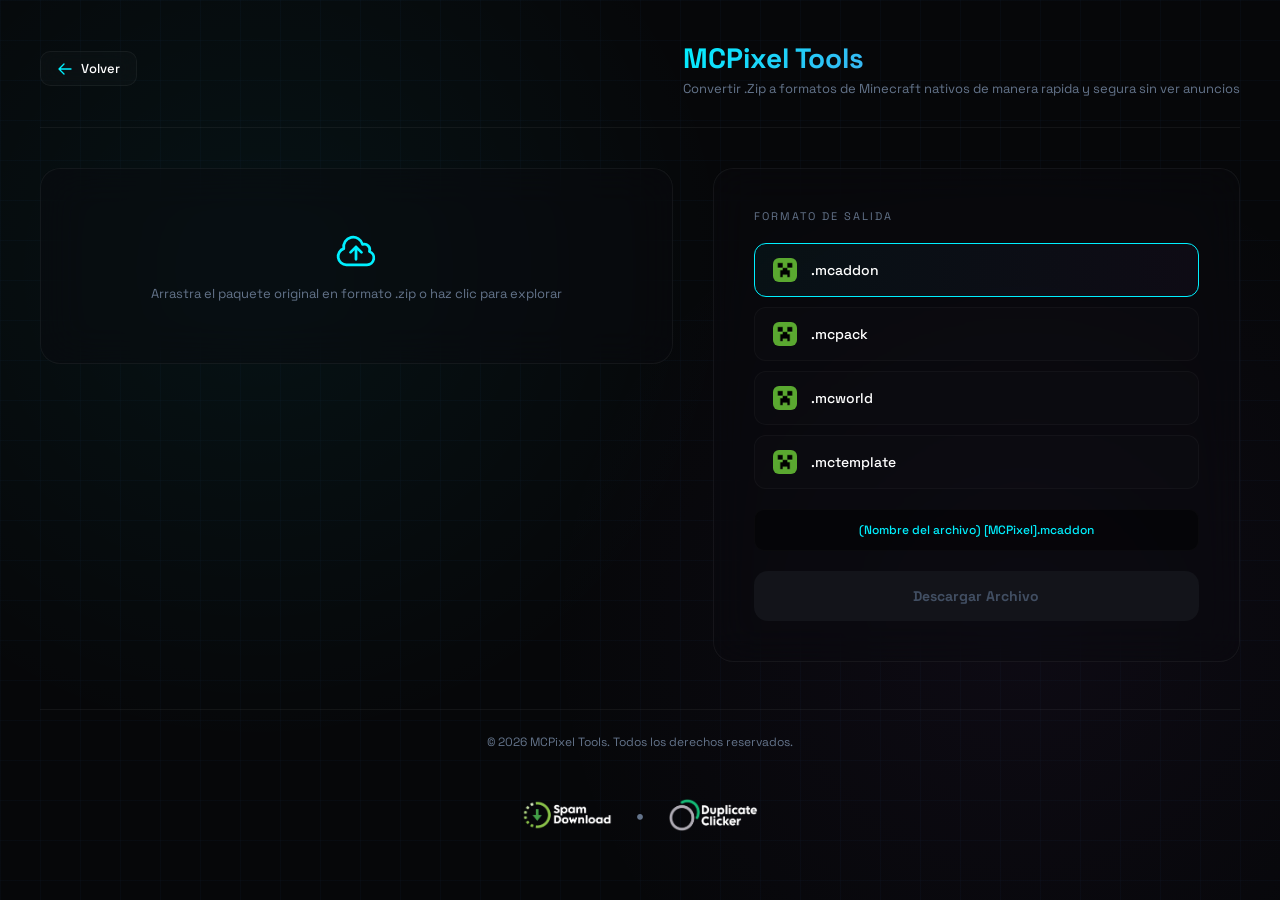
<file: tools/conversor.html>
<!DOCTYPE html>
<html lang="es">
<head>
    <meta charset="UTF-8">
    <meta name="viewport" content="width=device-width, initial-scale=1.0">
    <title>MCPixel - Tools</title>

    <meta property="og:title" content="MCPixel - Tools">
    <meta property="og:description" content="Conversor avanzado para Minecraft Bedrock. Transforma tus archivos .zip a formatos nativos como .mcaddon, .mcpack, .mcworld y .mctemplate de forma rápida.">
    <meta property="og:image" content="../img/ft/f2.jpg">
    <meta property="og:type" content="website">
    <meta name="twitter:card" content="summary_large_image">
    <meta name="twitter:title" content="MCPixel - Tools">
    <meta name="twitter:description" content="Conversor avanzado para Minecraft Bedrock. Transforma tus archivos .zip a formatos nativos como .mcaddon, .mcpack, .mcworld y .mctemplate de forma rápida.">
    <meta name="twitter:image" content="../img/ft/f2.jpg">
    <meta name="theme-color" content="#00f0ff">

    <link rel="preconnect" href="https://fonts.googleapis.com">
    <link class="mcpixel-logo-ref" rel="icon" type="image/jpg" href="../img/logo.jpg">
    <link rel="preconnect" href="https://fonts.gstatic.com" crossorigin>
    <link href="https://fonts.googleapis.com/css2?family=Space+Grotesk:wght@400;500;700&display=swap" rel="stylesheet">
    <style>
        :root {
            --bg-main: #060709;
            --grid-color: rgba(59, 130, 246, 0.03);
            --neon-blue: #00f0ff;
            --neon-purple: #9d4edd;
            --text-primary: #ffffff;
            --text-secondary: #64748b;
            --surface-blur: rgba(10, 11, 15, 0.4);
            --border-glow: rgba(0, 240, 255, 0.1);
        }

        * {
            box-sizing: border-box;
            margin: 0;
            padding: 0;
            font-family: 'Space Grotesk', sans-serif;
        }

        body {
            background-color: var(--bg-main);
            background-image: 
                linear-gradient(to right, var(--grid-color) 1px, transparent 1px),
                linear-gradient(to bottom, var(--grid-color) 1px, transparent 1px),
                radial-gradient(circle at 20% 30%, rgba(0, 240, 255, 0.05) 0%, transparent 40%),
                radial-gradient(circle at 80% 70%, rgba(157, 78, 221, 0.05) 0%, transparent 40%);
            background-size: 40px 40px, 40px 40px, 100% 100%, 100% 100%;
            color: var(--text-primary);
            min-height: 100vh;
            display: grid;
            grid-template-rows: auto 1fr auto;
            padding: 24px;
            overflow-x: hidden;
        }

        header {
            max-width: 1200px;
            width: 100%;
            margin: 0 auto;
            text-align: center;
            padding-bottom: 20px;
            border-bottom: 1px solid rgba(255, 255, 255, 0.05);
            position: relative;
            display: flex;
            flex-direction: column;
            align-items: center;
            gap: 16px;
        }

        .back-btn {
            display: inline-flex;
            align-items: center;
            gap: 8px;
            background: rgba(255, 255, 255, 0.02);
            border: 1px solid rgba(255, 255, 255, 0.05);
            border-radius: 10px;
            padding: 8px 16px;
            color: var(--text-primary);
            font-size: 13px;
            font-weight: 500;
            text-decoration: none;
            transition: all 0.2s ease;
            backdrop-filter: blur(10px);
            -webkit-backdrop-filter: blur(10px);
        }

        .back-btn:hover {
            border-color: var(--neon-blue);
            background: rgba(0, 240, 255, 0.03);
            box-shadow: 0 0 15px rgba(0, 240, 255, 0.05);
        }

        .back-btn svg {
            width: 16px;
            height: 16px;
            stroke: var(--neon-blue);
        }

        header h1 {
            font-size: 26px;
            font-weight: 700;
            background: linear-gradient(135deg, var(--neon-blue), var(--neon-purple));
            -webkit-background-clip: text;
            -webkit-text-fill-color: transparent;
            margin-bottom: 4px;
        }

        header p {
            color: var(--text-secondary);
            font-size: 12px;
        }

        main {
            max-width: 1200px;
            width: 100%;
            margin: 30px auto;
            display: grid;
            grid-template-columns: 1fr;
            gap: 24px;
            align-items: start;
        }

        .left-panel, .right-panel {
            width: 100%;
            display: flex;
            flex-direction: column;
            gap: 20px;
        }

        .drop-zone-container {
            position: relative;
            background: var(--surface-blur);
            backdrop-filter: blur(20px);
            -webkit-backdrop-filter: blur(20px);
            border: 1px solid rgba(255, 255, 255, 0.05);
            border-radius: 20px;
            padding: 40px 20px;
            display: flex;
            flex-direction: column;
            justify-content: center;
            align-items: center;
            cursor: pointer;
            transition: all 0.3s ease;
        }

        .drop-zone-container:hover {
            border-color: var(--neon-blue);
            box-shadow: 0 0 30px var(--border-glow);
        }

        .drop-zone-container svg {
            width: 44px;
            height: 44px;
            stroke: var(--neon-blue);
            margin-bottom: 12px;
        }

        .drop-zone-container span {
            font-size: 13px;
            color: var(--text-secondary);
            text-align: center;
            line-height: 1.4;
        }

        #file-input {
            display: none;
        }

        .status-box {
            display: none;
            background: rgba(255, 255, 255, 0.02);
            border: 1px solid rgba(255, 255, 255, 0.05);
            border-radius: 14px;
            padding: 14px 20px;
            align-items: center;
            gap: 12px;
        }

        .status-box svg {
            width: 22px;
            height: 22px;
            stroke: var(--neon-blue);
            flex-shrink: 0;
        }

        .status-box .file-title {
            font-size: 13px;
            font-weight: 500;
            white-space: nowrap;
            overflow: hidden;
            text-overflow: ellipsis;
        }

        .right-panel {
            background: var(--surface-blur);
            backdrop-filter: blur(20px);
            -webkit-backdrop-filter: blur(20px);
            border: 1px solid rgba(255, 255, 255, 0.05);
            border-radius: 20px;
            padding: 24px;
        }

        .section-title {
            font-size: 11px;
            text-transform: uppercase;
            letter-spacing: 2px;
            color: var(--text-secondary);
        }

        .options-list {
            display: flex;
            flex-direction: column;
            gap: 10px;
        }

        .option-wrapper {
            position: relative;
        }

        .option-wrapper input {
            position: absolute;
            opacity: 0;
            width: 0;
            height: 0;
        }

        .option-content {
            display: flex;
            align-items: center;
            padding: 14px 18px;
            background: rgba(255, 255, 255, 0.01);
            border: 1px solid rgba(255, 255, 255, 0.03);
            border-radius: 12px;
            cursor: pointer;
            transition: all 0.2s ease;
        }

        .option-content:hover {
            background: rgba(255, 255, 255, 0.02);
        }

        .option-wrapper input:checked + .option-content {
            background: linear-gradient(90deg, rgba(0, 240, 255, 0.04), rgba(157, 78, 221, 0.04));
            border-color: var(--neon-blue);
        }

        .format-img {
            width: 24px;
            height: 24px;
            object-fit: cover;
            border-radius: 6px;
            margin-right: 14px;
        }

        .format-text {
            font-size: 14px;
            font-weight: 500;
        }

        .trigger-btn {
            width: 100%;
            background: linear-gradient(90deg, var(--neon-blue), var(--neon-purple));
            color: #000000;
            border: none;
            border-radius: 14px;
            padding: 16px;
            font-size: 14px;
            font-weight: 700;
            cursor: pointer;
            transition: all 0.2s ease;
        }

        .trigger-btn:hover:not(:disabled) {
            filter: brightness(1.1);
            box-shadow: 0 0 25px rgba(0, 240, 255, 0.15);
        }

        .trigger-btn:disabled {
            background: #13141a;
            color: #414e62;
            cursor: not-allowed;
        }

        .view-preview-box {
            text-align: center;
            padding: 12px;
            background: rgba(0, 0, 0, 0.4);
            border-radius: 10px;
            border: 1px solid rgba(255, 255, 255, 0.02);
        }

        .view-preview-box .output-string {
            font-size: 12px;
            font-weight: 500;
            color: var(--neon-blue);
            word-break: break-all;
        }

        footer {
            max-width: 1200px;
            width: 100%;
            margin: 0 auto;
            display: flex;
            flex-direction: column;
            align-items: center;
            gap: 20px;
            font-size: 12px;
            color: var(--text-secondary);
            padding-top: 24px;
            border-top: 1px solid rgba(255, 255, 255, 0.05);
        }

        .footer-branding {
            display: flex;
            align-items: center;
            justify-content: center;
            gap: 24px;
        }

        .footer-img {
            width: 80px;
            height: 80px;
            object-fit: contain;
            transition: transform 0.2s ease;
        }

        .footer-img:hover {
            transform: scale(1.05);
        }

        .footer-divider {
            color: var(--text-secondary);
            font-weight: 700;
            font-size: 20px;
        }

        .download-overlay {
            position: fixed;
            top: 0;
            left: 0;
            width: 100%;
            height: 100%;
            background: rgba(4, 5, 7, 0.97);
            backdrop-filter: blur(20px);
            -webkit-backdrop-filter: blur(20px);
            z-index: 9999;
            display: none;
            flex-direction: column;
            justify-content: center;
            align-items: center;
            padding: 20px;
        }

        .download-modal {
            max-width: 360px;
            width: 100%;
            text-align: center;
            display: flex;
            flex-direction: column;
            align-items: center;
        }

        .status-img {
            width: 70px;
            height: 70px;
            object-fit: contain;
            margin-bottom: 20px;
        }

        .download-title {
            font-size: 20px;
            font-weight: 700;
            margin-bottom: 14px;
        }

        .dots::after {
            content: '';
            animation: blinkDots 1.5s infinite steps(1);
        }

        @keyframes blinkDots {
            0% { content: ''; }
            33% { content: '.'; }
            66% { content: '..'; }
            100% { content: '...'; }
        }

        .progress-container {
            width: 100%;
            height: 5px;
            background: rgba(255, 255, 255, 0.05);
            border-radius: 8px;
            overflow: hidden;
            margin-bottom: 10px;
            position: relative;
        }

        .progress-bar-fill {
            height: 100%;
            width: 0%;
            background: linear-gradient(90deg, var(--neon-blue), var(--neon-purple));
        }

        .percentage-display {
            font-size: 13px;
            font-weight: 700;
            color: var(--neon-blue);
            margin-bottom: 16px;
        }

        .robot-desc {
            font-size: 12px;
            color: var(--text-secondary);
            line-height: 1.5;
        }

        .captcha-pulse {
            width: 36px;
            height: 36px;
            border-radius: 50%;
            background: rgba(0, 240, 255, 0.15);
            box-shadow: 0 0 0 0 rgba(0, 240, 255, 0.3);
            animation: pulse-ring 1.2s infinite;
            margin-bottom: 12px;
            display: none;
        }

        @keyframes pulse-ring {
            0% {
                transform: scale(0.95);
                box-shadow: 0 0 0 0 rgba(0, 240, 255, 0.6);
            }
            70% {
                transform: scale(1);
                box-shadow: 0 0 0 10px rgba(0, 240, 255, 0);
            }
            100% {
                transform: scale(0.95);
                box-shadow: 0 0 0 0 rgba(0, 240, 255, 0);
            }
        }

        @media (min-width: 768px) {
            body {
                padding: 40px;
            }
            header {
                text-align: left;
                padding-bottom: 30px;
                flex-direction: row;
                justify-content: space-between;
            }
            .header-main-content {
                order: 1;
            }
            .back-btn {
                order: 0;
            }
            header h1 {
                font-size: 28px;
            }
            header p {
                font-size: 13px;
            }
            main {
                grid-template-columns: 1.2fr 1fr;
                gap: 40px;
                margin: 40px auto;
            }
            .drop-zone-container {
                padding: 60px 30px;
            }
            .right-panel {
                padding: 40px;
            }
            .footer-img {
                width: 90px;
                height: 90px;
            }
        }
    </style>
</head>
<body>

    <header>
        <a href="/" class="back-btn">
            <svg xmlns="http://www.w3.org/2000/svg" fill="none" viewBox="0 0 24 24" stroke-width="2" stroke="currentColor">
                <path stroke-linecap="round" stroke-linejoin="round" d="M10.5 19.5L3 12m0 0l7.5-7.5M3 12h18" />
            </svg>
            Volver
        </a>
        <div class="header-main-content">
            <h1>MCPixel Tools</h1>
            <p>Convertir .Zip a formatos de Minecraft nativos de manera rapida y segura sin ver anuncios</p>
        </div>
    </header>

    <main>
        <div class="left-panel">
            <div class="drop-zone-container" id="drop-container">
                <svg xmlns="http://www.w3.org/2000/svg" fill="none" viewBox="0 0 24 24" stroke="currentColor" stroke-width="1.5">
                    <path stroke-linecap="round" stroke-linejoin="round" d="M12 16.5V9.75m0 0l3 3m-3-3l-3 3M6.75 19.5a4.5 4.5 0 01-1.41-8.775 5.25 5.25 0 0110.233-2.33 3 3 0 013.758 3.848A3.752 3.752 0 0118 19.5H6.75z" />
                </svg>
                <span>Arrastra el paquete original en formato .zip o haz clic para explorar</span>
                <input type="file" id="file-input" accept=".zip">
            </div>

            <div class="status-box" id="status-box">
                <svg xmlns="http://www.w3.org/2000/svg" fill="none" viewBox="0 0 24 24" stroke="currentColor" stroke-width="2">
                    <path stroke-linecap="round" stroke-linejoin="round" d="M9 12l2 2 4-4m6 2a9 9 0 11-18 0 9 9 0 0118 0z" />
                </svg>
                <div class="file-title" id="file-title">Ningún archivo cargado</div>
            </div>
        </div>

        <div class="right-panel">
            <div class="section-title">Formato de salida</div>
            
            <div class="options-list">
                <div class="option-wrapper">
                    <input type="radio" name="fmt" id="f1" value=".mcaddon" checked>
                    <label for="f1" class="option-content">
                        <img src="../img/icons/ic6.jpg" alt="Format Icon" class="format-img">
                        <span class="format-text">.mcaddon</span>
                    </label>
                </div>
                <div class="option-wrapper">
                    <input type="radio" name="fmt" id="f2" value=".mcpack">
                    <label for="f2" class="option-content">
                        <img src="../img/icons/ic6.jpg" alt="Format Icon" class="format-img">
                        <span class="format-text">.mcpack</span>
                    </label>
                </div>
                <div class="option-wrapper">
                    <input type="radio" name="fmt" id="f3" value=".mcworld">
                    <label for="f3" class="option-content">
                        <img src="../img/icons/ic6.jpg" alt="Format Icon" class="format-img">
                        <span class="format-text">.mcworld</span>
                    </label>
                </div>
                <div class="option-wrapper">
                    <input type="radio" name="fmt" id="f4" value=".mctemplate">
                    <label for="f4" class="option-content">
                        <img src="../img/icons/ic6.jpg" alt="Format Icon" class="format-img">
                        <span class="format-text">.mctemplate</span>
                    </label>
                </div>
            </div>

            <div class="view-preview-box">
                <div class="output-string" id="output-string">(Nombre del archivo) [MCPixel].(formato)</div>
            </div>

            <button class="trigger-btn" id="trigger-btn" disabled>
                Descargar Archivo
            </button>
        </div>
    </main>

    <footer>
        <span>&copy; 2026 MCPixel Tools. Todos los derechos reservados.</span>
        <div class="footer-branding">
            <img src="../img/icons/ic8.png" alt="Icon 8" class="footer-img">
            <span class="footer-divider">•</span>
            <img src="../img/icons/ic9.png" alt="Icon 9" class="footer-img">
        </div>
    </footer>

    <div class="download-overlay" id="download-overlay">
        <div class="download-modal">
            <div class="captcha-pulse" id="captcha-pulse"></div>
            <img src="../img/icons/ic7.png" alt="Status" class="status-img">
            <div class="download-title">Descargando<span class="dots"></span></div>
            
            <div class="progress-container">
                <div class="progress-bar-fill" id="progress-bar-fill"></div>
            </div>
            <div class="percentage-display" id="percentage-display">0%</div>
            
            <div class="robot-desc">
                Verificando que no seas un Robot, No Cierres la pagina esto terminara pronto.
            </div>
        </div>
    </div>

    <script>
        const dropContainer = document.getElementById('drop-container');
        const fileInput = document.getElementById('file-input');
        const statusBox = document.getElementById('status-box');
        const fileTitle = document.getElementById('file-title');
        const triggerBtn = document.getElementById('trigger-btn');
        const outputString = document.getElementById('output-string');
        const formatInputs = document.querySelectorAll('input[name="fmt"]');
        
        const downloadOverlay = document.getElementById('download-overlay');
        const progressBarFill = document.getElementById('progress-bar-fill');
        const percentageDisplay = document.getElementById('percentage-display');
        const captchaPulse = document.getElementById('captcha-pulse');

        let targetFile = null;
        let interactionTime = 0;

        window.onload = () => {
            interactionTime = Date.now();
        };

        dropContainer.onclick = () => fileInput.click();

        fileInput.onchange = (e) => {
            if (e.target.files.length) handleIncomingFile(e.target.files[0]);
        };

        dropContainer.ondragover = (e) => {
            e.preventDefault();
            dropContainer.style.borderColor = "var(--neon-blue)";
        };

        dropContainer.ondragleave = () => {
            dropContainer.style.borderColor = "rgba(255, 255, 255, 0.05)";
        };

        dropContainer.ondrop = (e) => {
            e.preventDefault();
            if (e.dataTransfer.files.length) handleIncomingFile(e.dataTransfer.files[0]);
        };

        formatInputs.forEach(input => {
            input.onchange = () => refreshStringPreview();
        });

        function cleanExt(name) {
            let base = name.replace(/\.zip$/i, '');
            base = base.replace(/\.(mcaddon|mcpack|mcworld|mctemplate)$/i, '');
            return base;
        }

        function refreshStringPreview() {
            const ext = document.querySelector('input[name="fmt"]:checked').value;
            if (targetFile) {
                const base = cleanExt(targetFile.name);
                outputString.textContent = base + "[MCPixel]" + ext;
            } else {
                outputString.textContent = "(Nombre del archivo) [MCPixel]" + ext;
            }
        }

        function handleIncomingFile(file) {
            if (!file.name.toLowerCase().endsWith('.zip')) {
                alert('Archivo no soportado. Sube un archivo comprimido .zip');
                return;
            }
            targetFile = file;
            fileTitle.textContent = file.name;
            statusBox.style.display = 'flex';
            triggerBtn.disabled = false;
            dropContainer.style.borderColor = "rgba(255, 255, 255, 0.05)";
            refreshStringPreview();
        }

        triggerBtn.onclick = () => {
            if (!targetFile) return;

            const timeDiff = Date.now() - interactionTime;
            downloadOverlay.style.display = 'flex';
            
            if (timeDiff < 1200) {
                captchaPulse.style.display = 'block';
                setTimeout(() => {
                    captchaPulse.style.display = 'none';
                    executeDownloadPipeline();
                }, 2500);
            } else {
                executeDownloadPipeline();
            }
        };

        function executeDownloadPipeline() {
            const ext = document.querySelector('input[name="fmt"]:checked').value;
            const base = cleanExt(targetFile.name);
            const computedName = base + "[MCPixel]" + ext;

            let currentPercent = 0;
            progressBarFill.style.width = '0%';
            percentageDisplay.textContent = '0%';

            const interval = setInterval(() => {
                currentPercent += Math.floor(Math.random() * 8) + 4;
                if (currentPercent >= 100) {
                    currentPercent = 100;
                    clearInterval(interval);
                    
                    progressBarFill.style.width = '100%';
                    percentageDisplay.textContent = '100%';

                    setTimeout(() => {
                        const reader = new FileReader();
                        reader.onload = (e) => {
                            const blob = new Blob([e.target.result], { type: 'application/octet-stream' });
                            const url = URL.createObjectURL(blob);
                            const temporaryLink = document.createElement('a');
                            temporaryLink.href = url;
                            temporaryLink.download = computedName;
                            temporaryLink.click();
                            URL.revokeObjectURL(url);
                            
                            downloadOverlay.style.display = 'none';
                        };
                        reader.readAsArrayBuffer(targetFile);
                    }, 400);
                } else {
                    progressBarFill.style.width = currentPercent + '%';
                    percentageDisplay.textContent = currentPercent + '%';
                }
            }, 150);
        }

        refreshStringPreview();
    </script>
</body>
</html>
</file>
